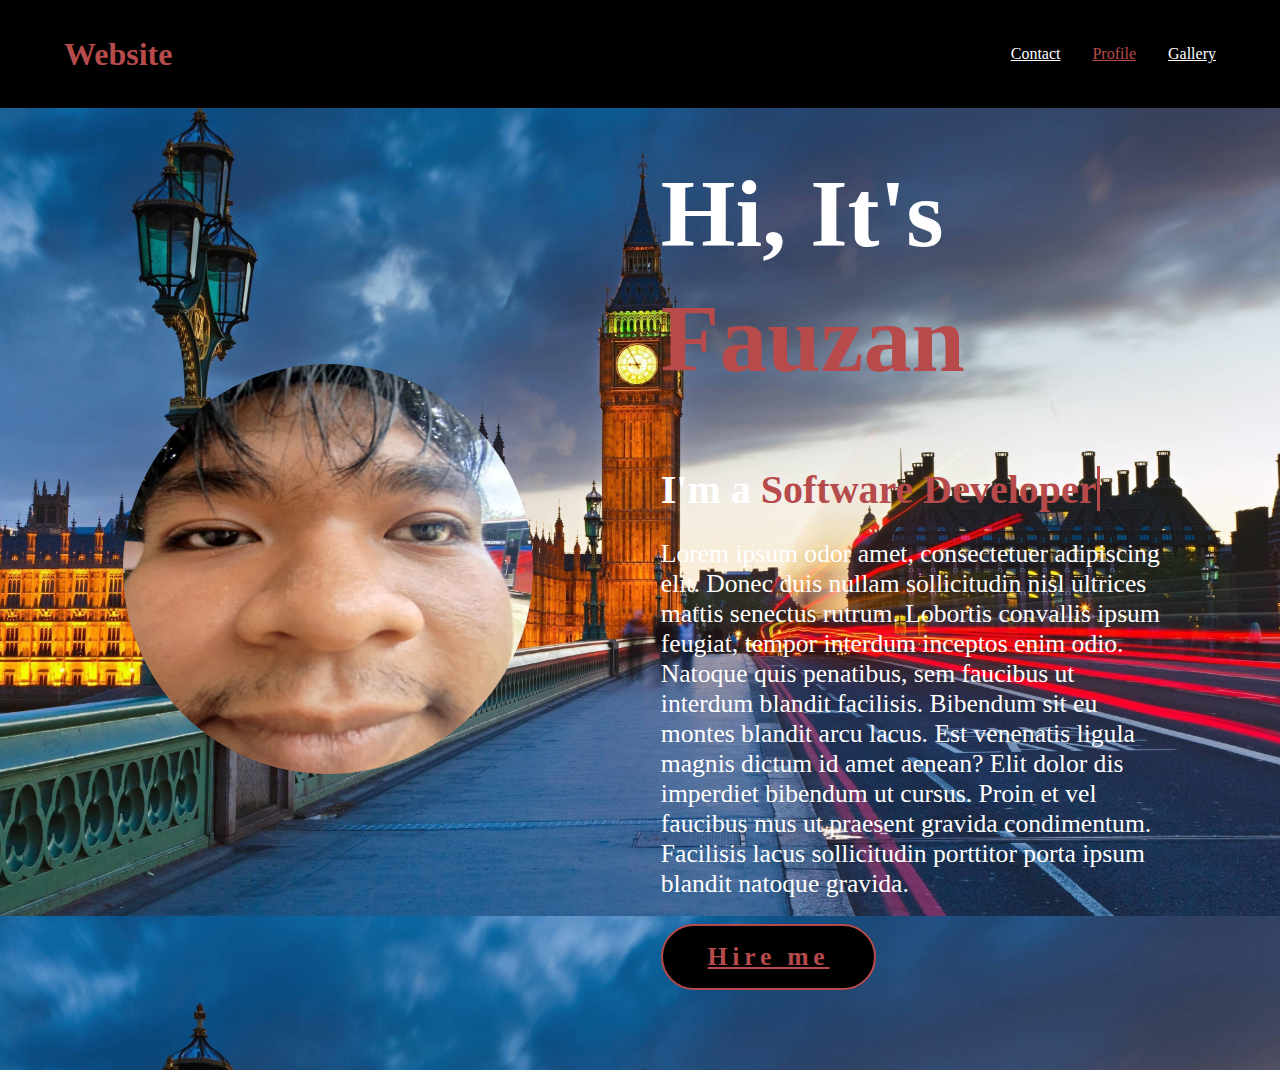
<file: index.html>
<!DOCTYPE html>
<html lang="en">
<head>
    <meta charset="UTF-8">
    <meta name="viewport" content="width=device-width, initial-scale=1.0">
    <title>profile - Website</title>
    <link rel="stylesheet" href="https://cdnjs.cloudflare.com/ajax/libs/font-awesome/6.5.2/css/all.min.css">
    <link rel="stylesheet" href="style.css">
</head>
<body>
    <nav class="navbar">
        <div class="brand">Website</div>
        <ul class="nav-links">
            <li><a href="contact.html">Contact</a></li>
            <li><a href="index.html" class="active" >Profile</a></li>
            <li><a href="gallery.html">Gallery</a></li>
        </ul>
    </nav>
    <section class="home">
        <div class="home-img">
            <img class="bekgron" src="imgporto2.jpg" alt="">
        </div>
        <div class="home-content">
            <h1>Hi, It's <span>Fauzan</span></h1>
            <h3 class="typing-text">I'm a <span></span></h3>
            <p>Lorem ipsum odor amet, consectetuer adipiscing elit. Donec duis nullam sollicitudin nisl ultrices mattis senectus rutrum. Lobortis convallis ipsum feugiat, tempor interdum inceptos enim odio. Natoque quis penatibus, sem faucibus ut interdum blandit facilisis. Bibendum sit eu montes blandit arcu lacus. Est venenatis ligula magnis dictum id amet aenean? Elit dolor dis imperdiet bibendum ut cursus. Proin et vel faucibus mus ut praesent gravida condimentum. Facilisis lacus sollicitudin porttitor porta ipsum blandit natoque gravida.</p>
            <a href="#" class="btn">Hire me</a>
        </div>
    </section>
</body>
</html>
</file>
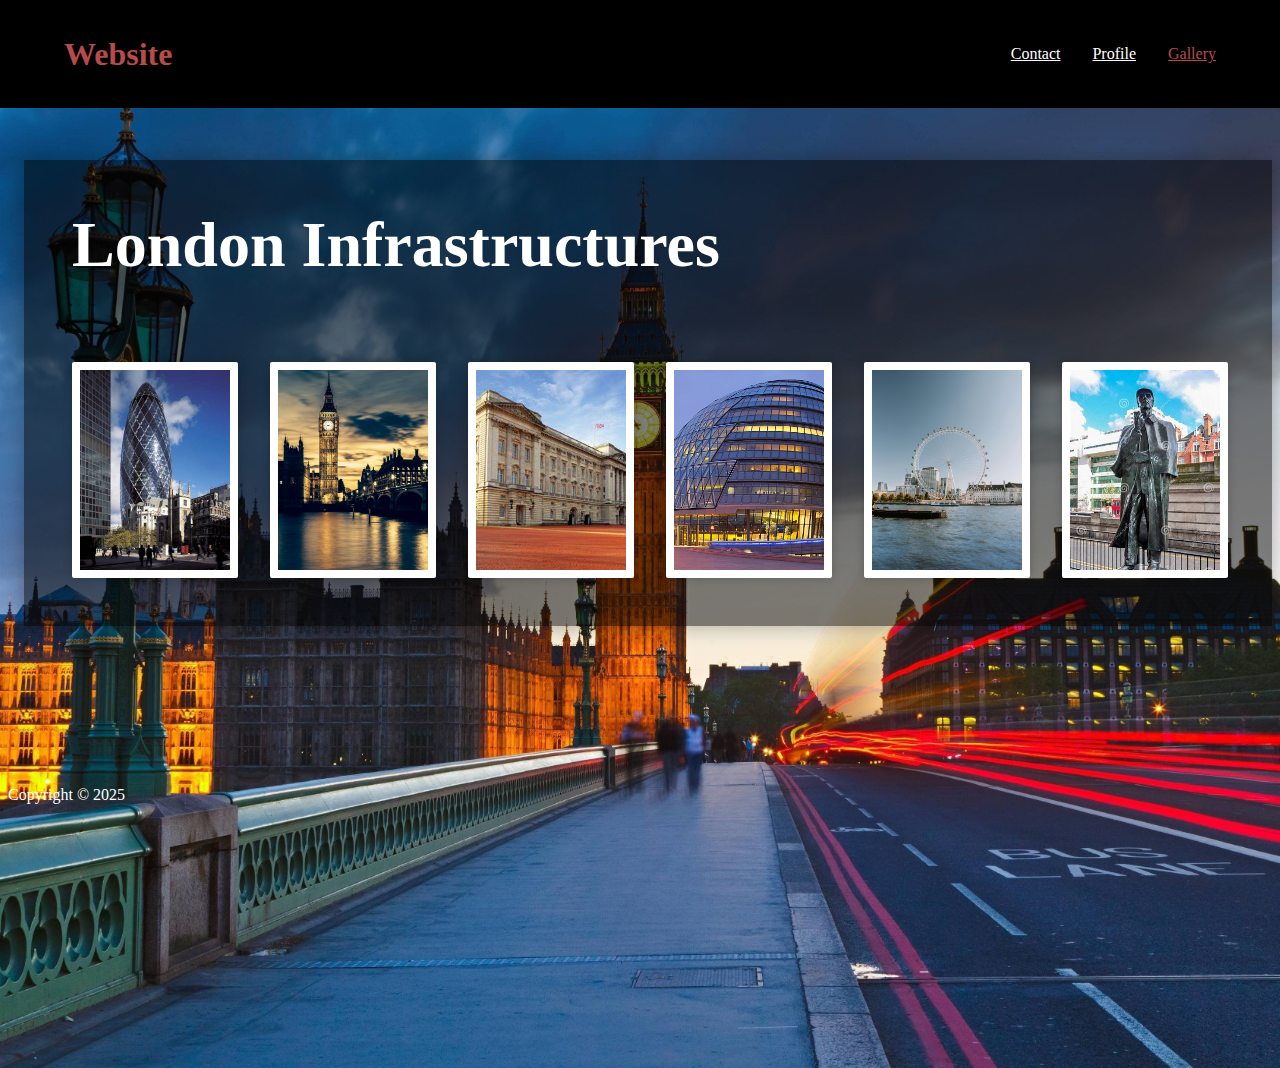
<file: gallery.html>
<!DOCTYPE html>
<html lang="en">
<head>
    <meta charset="UTF-8">
    <meta name="viewport" content="width=device-width, initial-scale=1.0">
    <title>Gallery - Website</title>
    <link rel="stylesheet" href="style.css">
</head>
<body>
    <nav class="navbar">
        <div class="brand">Website</div>
        <ul class="nav-links">
            <li><a href="contact.html">Contact</a></li>
            <li><a href="index.html">Profile</a></li>
            <li><a href="gallery.html" class="active">Gallery</a></li>
        </ul>
    </nav>
    <div class="gallery-container">
        <h1>London Infrastructures</h1>
        <div class="gallery-grid">
            <div class="gallery-item">
                <img src="telor.jpg">
            </div>
            <div class="gallery-item">
                <img src="bigben.jpg">
            </div>
            <div class="gallery-item">
                <img src="buckingham.jpg">
            </div>
            <div class="gallery-item">
                <img src="telor2.jpg">
            </div>
            <div class="gallery-item">
                <img src="londoneye.jpg">
            </div>
            <div class="gallery-item">
                <img src="holmes.jpg">
            </div>
        </div>
    </div>

    <footer>
        <p>Copyright © 2025</p>
    </footer>
</body>
</html>
</file>
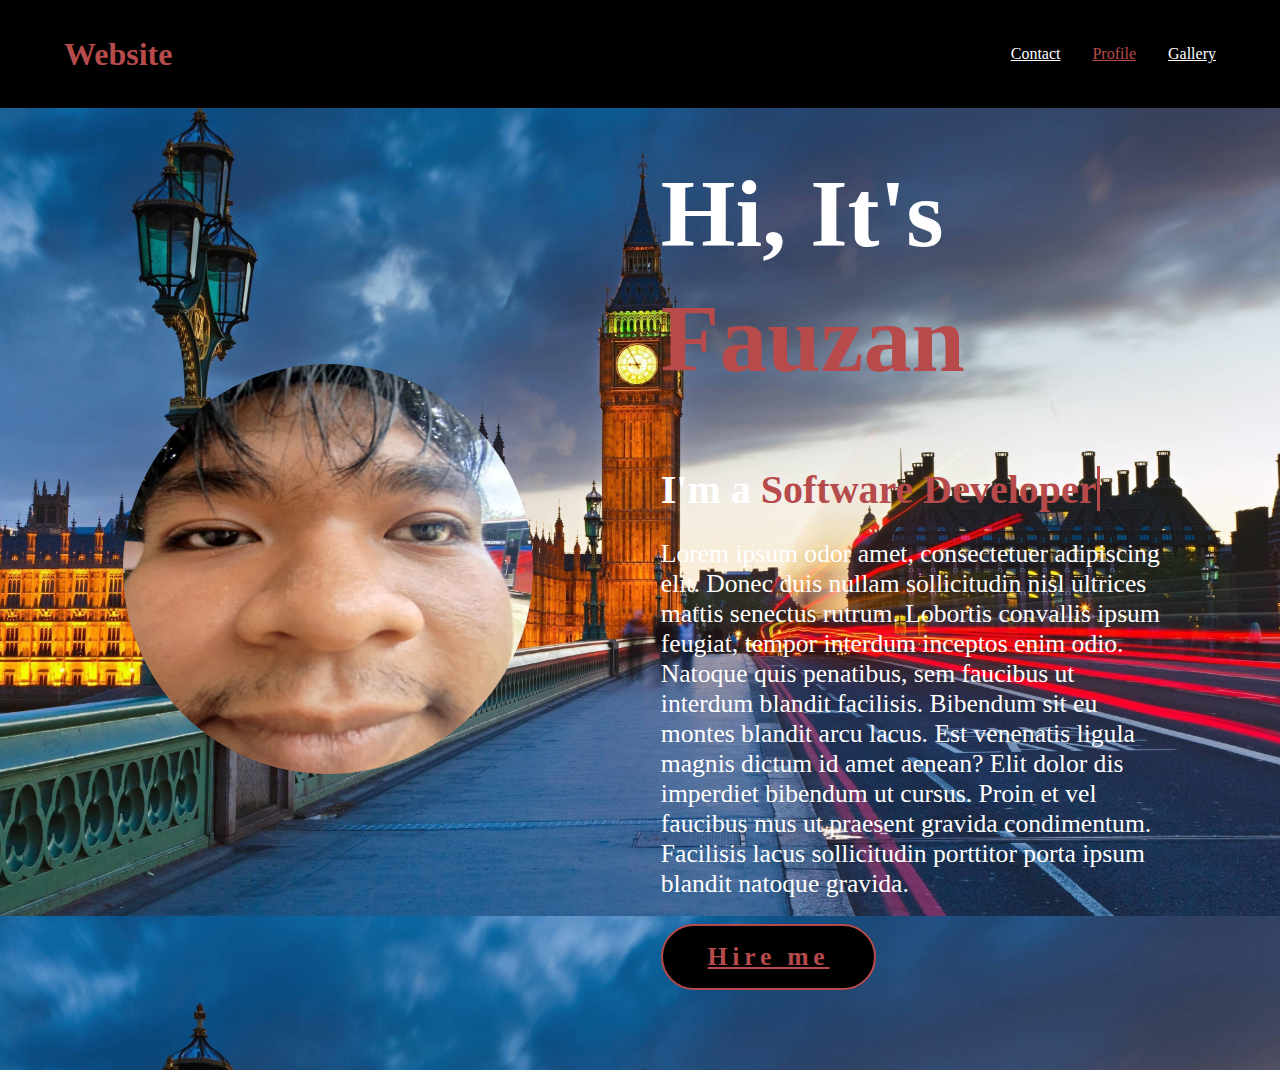
<file: profile.html>
<!DOCTYPE html>
<html lang="en">
<head>
    <meta charset="UTF-8">
    <meta name="viewport" content="width=device-width, initial-scale=1.0">
    <title>profile - Website</title>
    <link rel="stylesheet" href="https://cdnjs.cloudflare.com/ajax/libs/font-awesome/6.5.2/css/all.min.css">
    <link rel="stylesheet" href="style.css">
</head>
<body>
    <nav class="navbar">
        <div class="brand">Website</div>
        <ul class="nav-links">
            <li><a href="contact.html">Contact</a></li>
            <li><a href="profile.html" class="active" >Profile</a></li>
            <li><a href="gallery.html">Gallery</a></li>
        </ul>
    </nav>
    <section class="home">
        <div class="home-img">
            <img src="imgporto2.jpg" alt="">
        </div>
        <div class="home-content">
            <h1>Hi, It's <span>Fauzan</span></h1>
            <h3 class="typing-text">I'm a <span></span></h3>
            <p>Lorem ipsum odor amet, consectetuer adipiscing elit. Donec duis nullam sollicitudin nisl ultrices mattis senectus rutrum. Lobortis convallis ipsum feugiat, tempor interdum inceptos enim odio. Natoque quis penatibus, sem faucibus ut interdum blandit facilisis. Bibendum sit eu montes blandit arcu lacus. Est venenatis ligula magnis dictum id amet aenean? Elit dolor dis imperdiet bibendum ut cursus. Proin et vel faucibus mus ut praesent gravida condimentum. Facilisis lacus sollicitudin porttitor porta ipsum blandit natoque gravida.</p>
            <a href="#" class="btn">Hire me</a>
        </div>
    </section>
</body>
</html>
</file>
<file: style.css>
@import url('https://fonts.googleapis.com/css2?family=Poppins%3Awght%40100%3B200%3B300%3B400%3B500%3B600&display=swap%27%29%3B');
.navbar {
    position: fixed;
    top: 0;
    bottom: 88%;
    left: 0;
    width: 90%;
    padding: 2rem 5%;
    background-color: rgba(0, 0, 0, 1);
    display: flex;
    justify-content: space-between;
    align-items: center;
    z-index: 100;
    font-size: 1rem;
}

.hr{
    border: none;
    border-top: 2px solid white;
    width: 200px;
    margin: 10px auto;
}
.brand {
    font-size: 2rem;
    color: #b74b4b;
    font-weight: 600;
}

.nav-links {
    display: flex;
    list-style: none;
    gap: 2rem;
}

.nav-links li a {
    font-size: 1rem;
    color: white;
    text-decoration: underline;
    transition: 0.3s ease;
}

.nav-links li a:hover,
.nav-links li a.active {
    color: #b74b4b;
}

body {
    position:flex;
    width: 100%;
    height: 100vh;
    overflow-x: hidden;
    background-color: white;
    color: white;
    background-image: url('london.jpg');
    background-size: cover;
    background-position: center;
}

.gallery-container {
    padding: 3rem 3rem 3rem 0;
    max-height: vh;
    background-color: rgba(0, 0, 0, 0.5);
    max-width: 1200px;
    margin: 10rem auto;
    box-shadow: 0 0 20px rgba(0, 0, 0, 0.3);
}

.gallery-container h1 {
    font-size: 4rem;
    margin: 0rem 0 5rem 3rem;
    color: white;
}

.gallery-grid {
    display: flex;
    flex-direction: row;
    gap: 2rem;
    padding: 0 3rem;
    margin: 0 auto;
    flex-wrap: nowrap;
}

.gallery-item {
    position: relative;
    border: 8px solid white;
    border-radius: 2px;
    overflow: hidden;
    background-color: white;
    box-shadow: 0 0 10px rgba(0, 0, 0, 0.2);
    flex: 1;
    min-width: 150px;
    transition: 0.5s ease;
}

.gallery-item:hover{
    transform: scale(1.1);
    transform: scale3d(1.03);
    background-color: white;
    color: black;
    box-shadow: 0 0 25px white;
}

.gallery-item img {
    width: 100%;
    height: 200px;
    object-fit: cover;
    display: block;
}

section{
    min-height: 100vh;
    padding: 5rem 9% 5rem;
}

.home{
    display: flex;
    justify-content: center;
    align-items: center;
    gap: 8rem;
}

.home .home-content h1{
    font-size: 6rem;
    font-weight: 700;
    line-height: 1.3;
}

span{
    color: #b74b4b;
}

.home-content h3{
    font-size: 4rem;
    margin-bottom: 0;
    font-weight: 700;
}

.home-content p{
    font-size: 1.6rem;

}

.home-img{
    border-radius: 50%;
}

.bekgron{
    position: relative;
}

.home-img img{
    position: relative;
    width: 32vw;
    border-radius: 50%;
    box-shadow: 0 0 25px solid #b74b4b;
    cursor: pointer;
    transition: 0.2s linear;
}

.home-img img:hover{
    font-size: 1.8rem;
    font-weight: 500;
}

.social-icons a{
    display: inline-flex;
    justify-content: center;
    align-items: center;
    width: 4rem;
    height: 4rem;
    background-color: transparent;
    border: 0.2rem solid #b74b4b;
    font-size: 2rem;
    border-radius: 50%;
    margin: 3rem 0 3rem 10rem;
    transition: 0.3s ease;
    color: #b74b4b;
    gap: 0;
}

.social-icons a:hover{
    color: black;
    transform: scale(1.3) translateY(-5px);
    background-color: #b74b4b;
    box-shadow: 0 0 25px #b74b4b;
}

.btn{
    display: inline-block;
    padding: 1rem 2.8rem;
    background-color: black;
    border-radius: 4rem;
    font-size: 1.6rem;
    color: #b74b4b;
    letter-spacing: 0.3rem;
    font-weight: 600;
    border: 2px solid #b74b4b;
    transition: 0.3s ease;
    cursor: pointer;
    margin-top: 0;
}

.btn:hover{
    transform: scale3d(1.03);
    background-color: #b74b4b;
    color: black;
    box-shadow: 0 0 25px #b74b4b;
}

.typing-text{
    font-size: 34px;
    font-weight: 600;
    min-width: 280px;
}

.typing-text span{
    position: relative;
}

.typing-text span::before{
    content: "Software Developer";
    color: #b74b4b;
    animation: words 20s infinite;
}

.typing-text span:after{
    content: "";
    background-color: transparent;
    position: absolute;
    width: calc(100% + 8px);
    height: 100%;
    border-left: 3px solid #b74b4b;
    right: -8;
    animation: cursor 0.6s infinite;
}

@keyframes cursor{
    to{
        border-left: 3px solid #b74b4b;
    }
}

@keyframes words{
    0%, 20%{
        content: "Web Developer";
    }
    21%, 40%{
        content: "Developer";
    }
    41%, 60%{
        content:"Web Designer";
    }
    61%, 80%{
        content: "Youtuber";
    }
    81%, 100%{
        content: "Script Writer";
    }
}

@media (max-width: 1200px) {
    .gallery-grid {
        flex-wrap: wrap;
        justify-content: center;
    }
    .gallery-item {
        flex: 0 1 calc(33.333% - 2rem);
    }
}

@media (max-width: 768px) {
    .gallery-grid {
        flex-direction: column;
    }
    .gallery-item {
        flex: 0 1 auto;
    }
    
    .gallery-container h1 {
        font-size: 5rem;
        margin: 2rem 0 3rem 2rem;
    }
    
    .nav-links {
        display: none;
    }

    nav-links{
        position: absolute;
        display: none;
        top: 0;
        right: 0;
        width: 40%;
        border-left: 3px solid #b74b4b;
        border-bottom: 3px solid #b74b4b;
        border-bottom-left-radius: 2rem;
        padding: 1rem solid;
        background-color: #b74b4b;
        border-top: 0.1rem solid rgba(0,0,0,0.1)
    }

    nav-links.active{
        display: block;
    }

    nav-links li a{
        display: block;
        font-size: 2rem;
        margin: 3rem 0;
    }

    nav-links li a:hover,
    nav-links li a.active{
        padding: 1rem;
        border-radius: 0.5rem;
        border-bottom: 0.5rem solid #b74b4b;
    }
}

.home .home-content h3{
    font-size: 2.5rem;
}

.home-content h1{
    font-size: 5rem;
}

.home-img img{
    width: 32vw;
    margin-top: 4rem;
}
</file>
